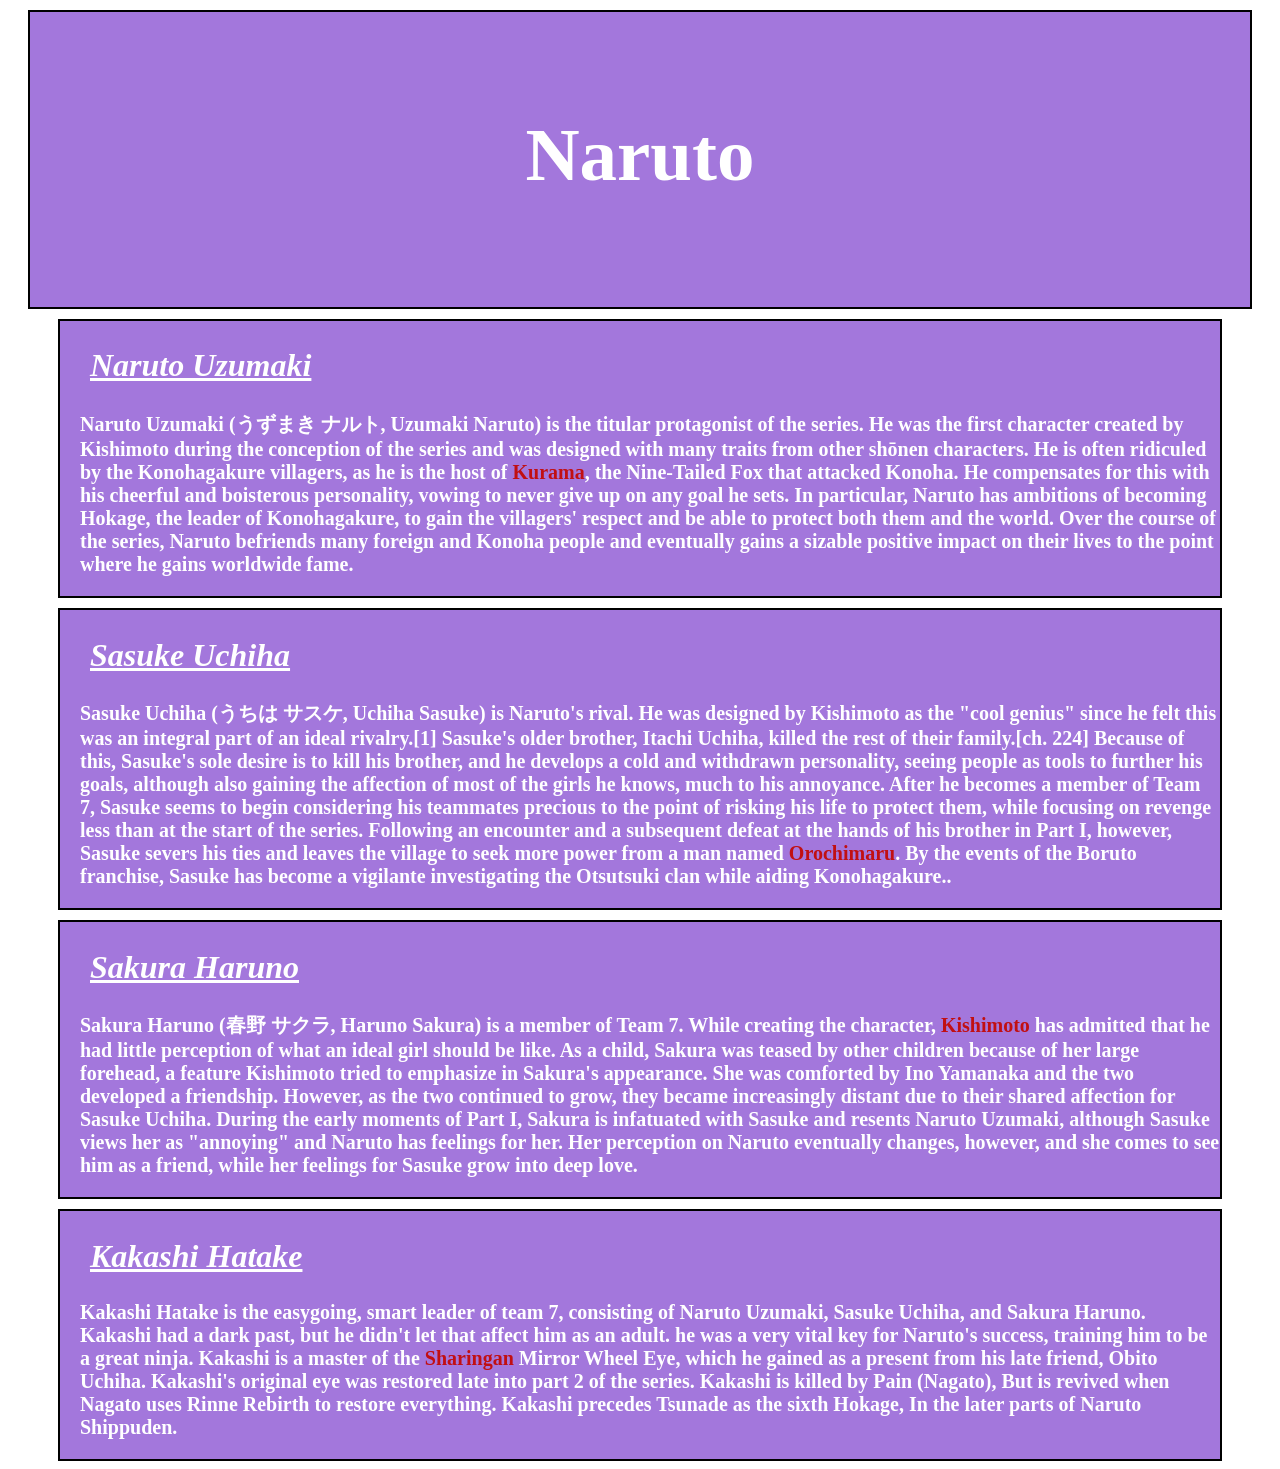
<file: LAB1_2/AssigmentF/index.html>
<!DOCTYPE html>
<html>
<head>
	<title>Assignment F</title>
	<link rel="stylesheet" href="style.css">
	<meta http-equiv="Content-Type" content="text/html; charset=utf-8">
</head>
<body>
	
	<div class="banner-image">
		<H1 class="banner-text" align="center">Naruto<H1>
		<br/>
	</div>
	
	<div>
		<H2 class="header">Naruto Uzumaki<H2>
		<p>
			Naruto Uzumaki (うずまき ナルト, Uzumaki Naruto) is the titular protagonist of the series. He was the first character created by Kishimoto during the conception of the series and was designed with many traits from other shōnen characters. He is often ridiculed by the Konohagakure villagers, as he is the host of <a class="link" href="https://naruto.fandom.com/wiki/Kurama">Kurama</a>, the Nine-Tailed Fox that attacked Konoha. He compensates for this with his cheerful and boisterous personality, vowing to never give up on any goal he sets. In particular, Naruto has ambitions of becoming Hokage, the leader of Konohagakure, to gain the villagers' respect and be able to protect both them and the world. Over the course of the series, Naruto befriends many foreign and Konoha people and eventually gains a sizable positive impact on their lives to the point where he gains worldwide fame.
		</p>
	</div>

	<div>
		<H2 class="header">Sasuke Uchiha<H2>
		<p>
		Sasuke Uchiha (うちは サスケ, Uchiha Sasuke) is Naruto's rival. He was designed by Kishimoto as the "cool genius" since he felt this was an integral part of an ideal rivalry.[1] Sasuke's older brother, Itachi Uchiha, killed the rest of their family.[ch. 224] Because of this, Sasuke's sole desire is to kill his brother, and he develops a cold and withdrawn personality, seeing people as tools to further his goals, although also gaining the affection of most of the girls he knows, much to his annoyance. After he becomes a member of Team 7, Sasuke seems to begin considering his teammates precious to the point of risking his life to protect them, while focusing on revenge less than at the start of the series. Following an encounter and a subsequent defeat at the hands of his brother in Part I, however, Sasuke severs his ties and leaves the village to seek more power from a man named <a class="link" href="https://naruto.fandom.com/wiki/Orochimaru">Orochimaru</a>. By the events of the Boruto franchise, Sasuke has become a vigilante investigating the Otsutsuki clan while aiding Konohagakure..
		</p>
	</div>

	<div>
		<H2 class="header">Sakura Haruno<H2>
		<p>
			Sakura Haruno (春野 サクラ, Haruno Sakura) is a member of Team 7. While creating the character, <a class="link" href="https://en.wikipedia.org/wiki/Masashi_Kishimoto">Kishimoto</a> has admitted that he had little perception of what an ideal girl should be like. As a child, Sakura was teased by other children because of her large forehead, a feature Kishimoto tried to emphasize in Sakura's appearance. She was comforted by Ino Yamanaka and the two developed a friendship. However, as the two continued to grow, they became increasingly distant due to their shared affection for Sasuke Uchiha. During the early moments of Part I, Sakura is infatuated with Sasuke and resents Naruto Uzumaki, although Sasuke views her as "annoying" and Naruto has feelings for her. Her perception on Naruto eventually changes, however, and she comes to see him as a friend, while her feelings for Sasuke grow into deep love.
		</p>
	</div>
		
	<div>
		<H2 class="header">Kakashi Hatake<H2>
		<p>
			Kakashi Hatake is the easygoing, smart leader of team 7, consisting of Naruto Uzumaki, Sasuke Uchiha, and Sakura Haruno. Kakashi had a dark past, but he didn't let that affect him as an adult. he was a very vital key for Naruto's success, training him to be a great ninja. Kakashi is a master of the <a class="link" href="https://naruto.fandom.com/wiki/Sharingan">Sharingan</a> Mirror Wheel Eye, which he gained as a present from his late friend, Obito Uchiha. Kakashi's original eye was restored late into part 2 of the series. Kakashi is killed by Pain (Nagato), But is revived when Nagato uses Rinne Rebirth to restore everything. Kakashi precedes Tsunade as the sixth Hokage, In the later parts of Naruto Shippuden.
		</p>
	</div>
</body>
</html>
</file>
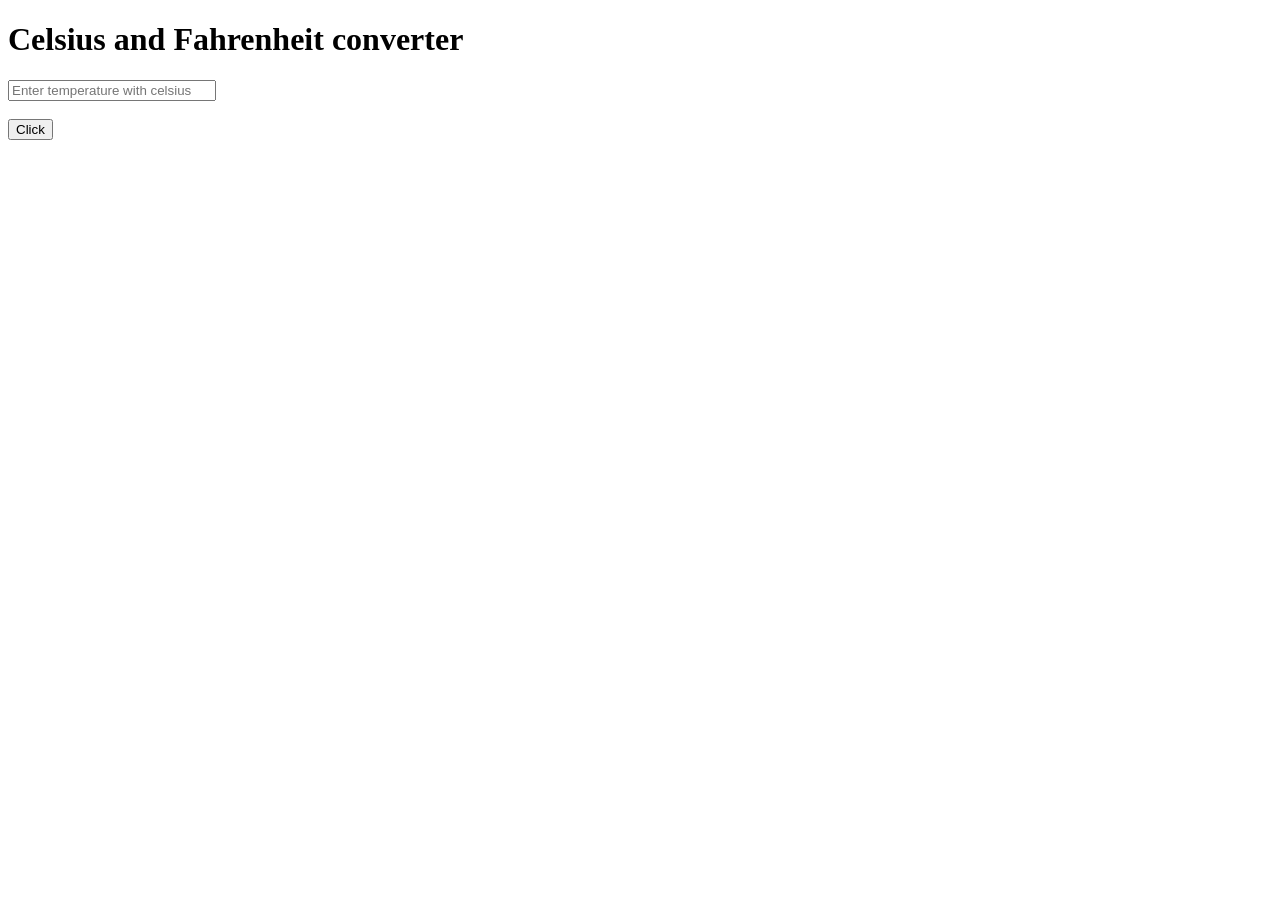
<file: TIN6/6a/index.html>
<!DOCTYPE html>
<html>

<head>
  <meta charset="utf-8">
  <title></title>
  <meta name="viewport" content="width=device-width, initial-scale=1">

  <style>

	input {
		width: 200px;
	}

	</style>

</head>

<body>
  <h1>Celsius and Fahrenheit converter</h1>
  <input id="input" type="number" size="50" placeholder="Enter temperature with celsius">
  <br>
  <br>
  <button onclick="calc()">Click</button>

  <script src="script.js"></script>
</body>

</html>
</file>
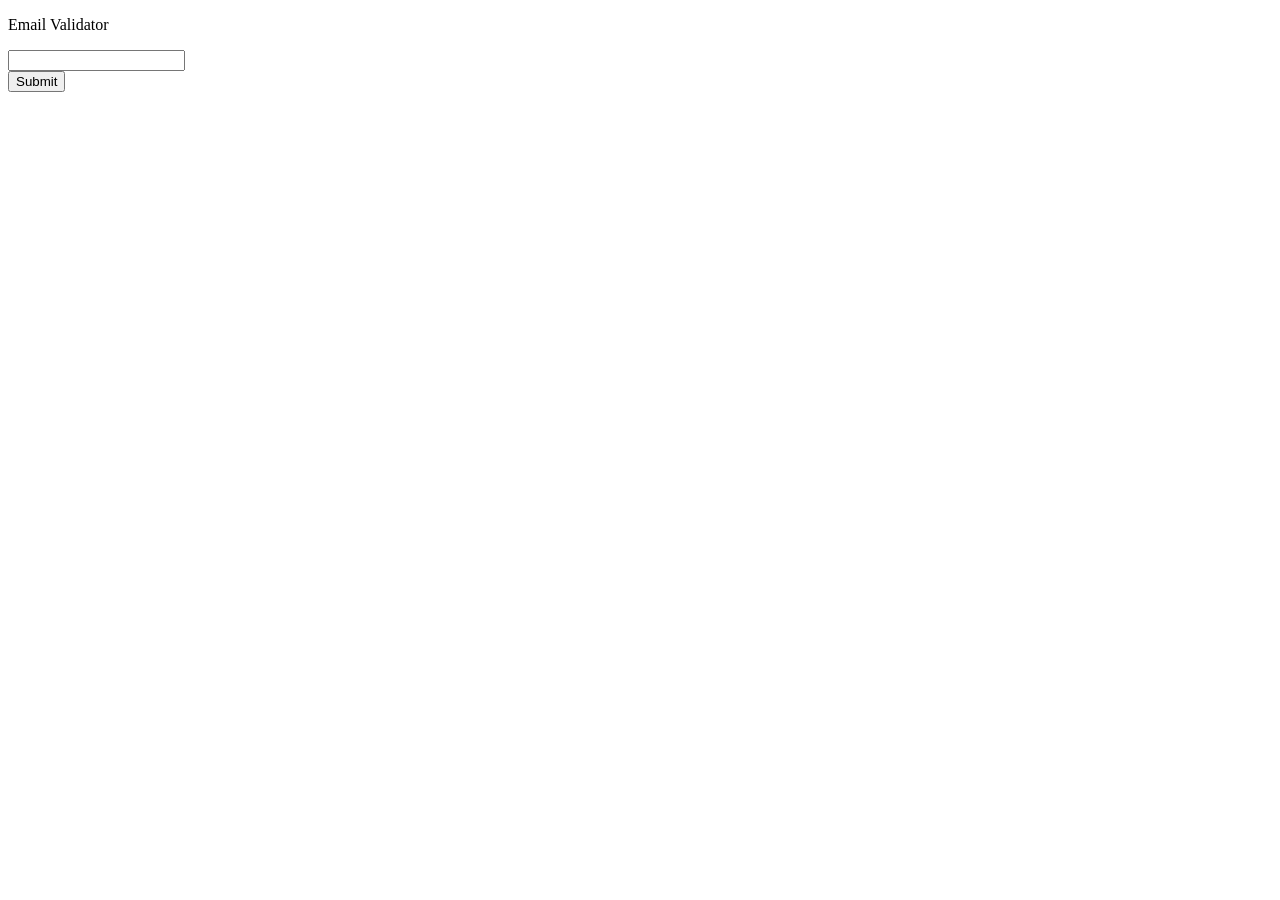
<file: TIN6/6c/index.html>
<!DOCTYPE html>
<html>

<head>
  <meta charset="utf-8">
  <title></title>
</head>

<body>
	<p>Email Validator</p>
	<input id="email" type="text">
	<br>
	<button onclick="validate()">Submit</button>


  <script src="script.js"></script>
</body>

</html>
</file>
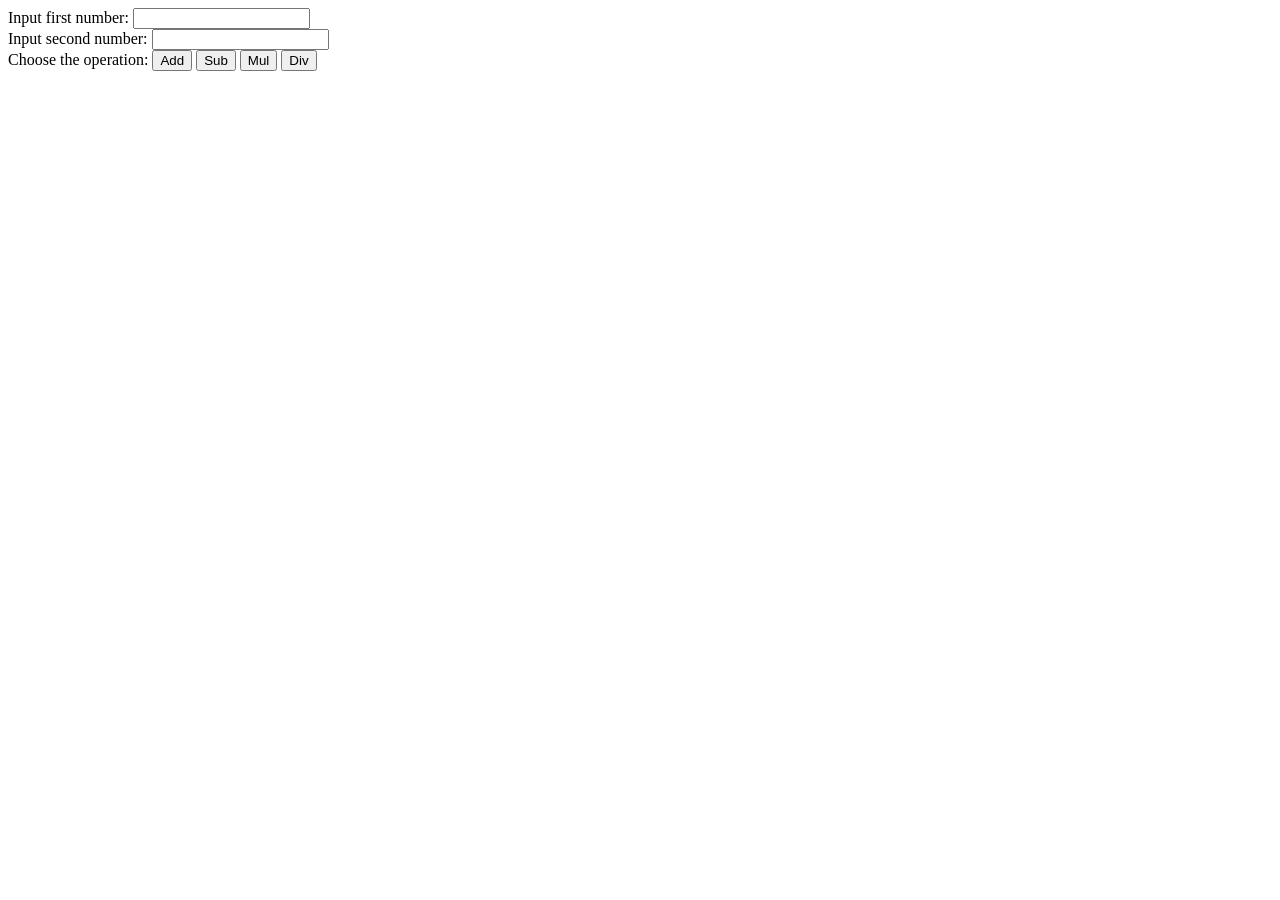
<file: TIN7/7a/index.html>
<!DOCTYPE html>
<html lang="en">
<head>
    <meta charset="UTF-8">
    <title></title>
    <meta http-equiv="Content-Type" content="text/html; charset=utf-8">
</head>
<body>
<form>
    <label for="in1">Input first number:</label>
    <input id="in1" type="number" name="in1" size="50" required>
    <br/>
    <label for="in2">Input second number:</label>
    <input id="in2" type="number" name="in2" size="50" required>
    <br/>
    <label> Choose the operation:</label>
    <button formaction="/Add" type="submit" value="add">Add</button>
    <button formaction="/Sub" type="submit" value="add">Sub</button>
    <button formaction="/Mul" type="submit" value="add">Mul</button>
    <button formaction="/Div" type="submit" value="add">Div</button>
</form>
<!--res-->
</body>
<footer>
</footer>
</html>
</file>
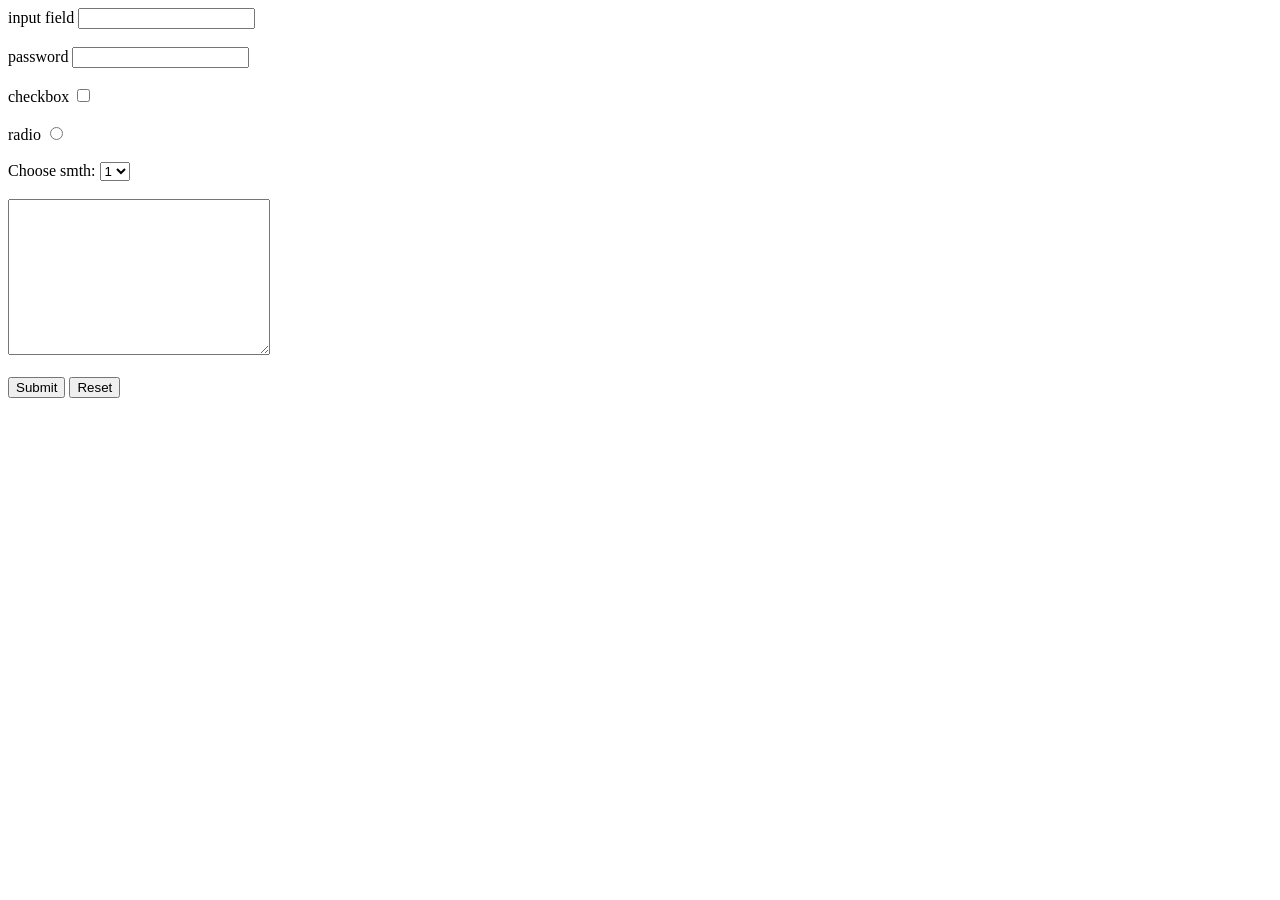
<file: LAB1_2/AssigmentB.html>
<!DOCTYPE html>
<html>
<header>

</header>
<body>
  <text>input field</text>
  <input type="text">
  
  <br><br>
  <text>password</text>
  <input type="password">
  
  <br><br>
  <text>checkbox</text>
  <input type="checkbox">
  
  <br><br>
  <text>radio</text>
  <input type="radio">
  
  <br><br>
  <label for="cars">Choose smth:</label>
  <select name="cars" id="cars">
    <option value="volvo">1</option>
    <option value="saab">2</option>
    <option value="opel">3</option>
    <option value="audi">4</option>
  </select>
  
  <br><br>
  <textarea name="area" id="1" cols="30" rows="10"></textarea>
  <br><br>
  
  <input type="submit">
  <input type="reset">
  
</body>
</html>
</file>
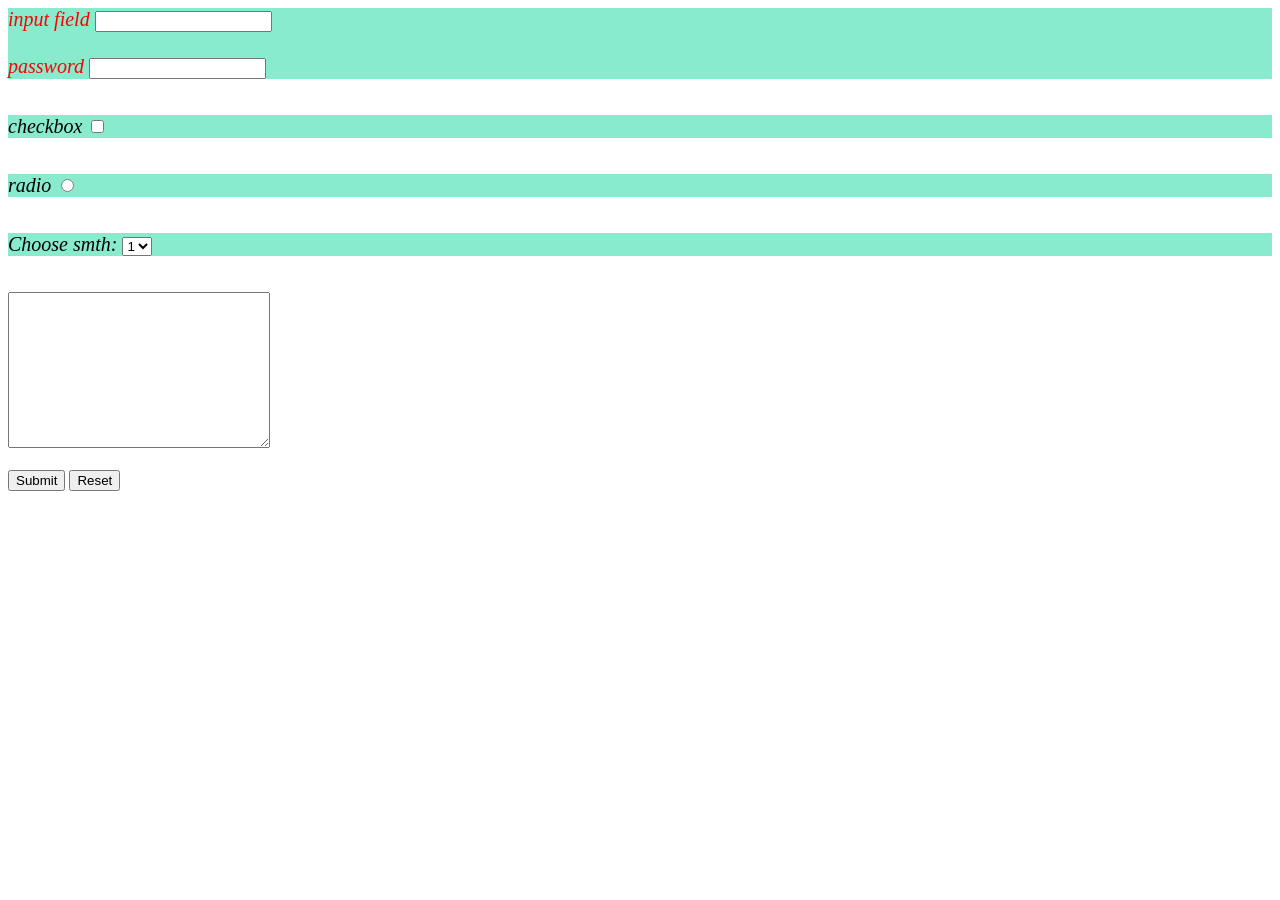
<file: LAB1_2/AssigmentD.html>
<!DOCTYPE html>
<html>
<header>

</header>
<body>

  <style type="text/css">
  	form {
	background: #88ebcd;
	font-size: 20px;
	font-style: italic;
	}

	.mand {
	color: red;
	}

  </style>
  
  <form>
  	<text class="mand">input field</text>
  	<input type="text">
  
  
  	<br><br>
  	<text class="mand">password</text>
  	<input type="password">
  </form>
  
  <br><br>
  <form>
  	<text>checkbox</text>
  	<input type="checkbox">
  </form>
  
  <br><br>
  <form>
  <text>radio</text>
  <input type="radio">
  </form>
  
  <br><br>
  <form>
  <label for="cars">Choose smth:</label>
  <select name="cars" id="cars">
    <option value="volvo">1</option>
    <option value="saab">2</option>
    <option value="opel">3</option>
    <option value="audi">4</option>
  </select>
  </form>
  
  <br><br>
  <textarea name="area" id="1" cols="30" rows="10"></textarea>
  <br><br>
  
  <input type="submit">
  <input type="reset">
  
</body>
</html>
</file>
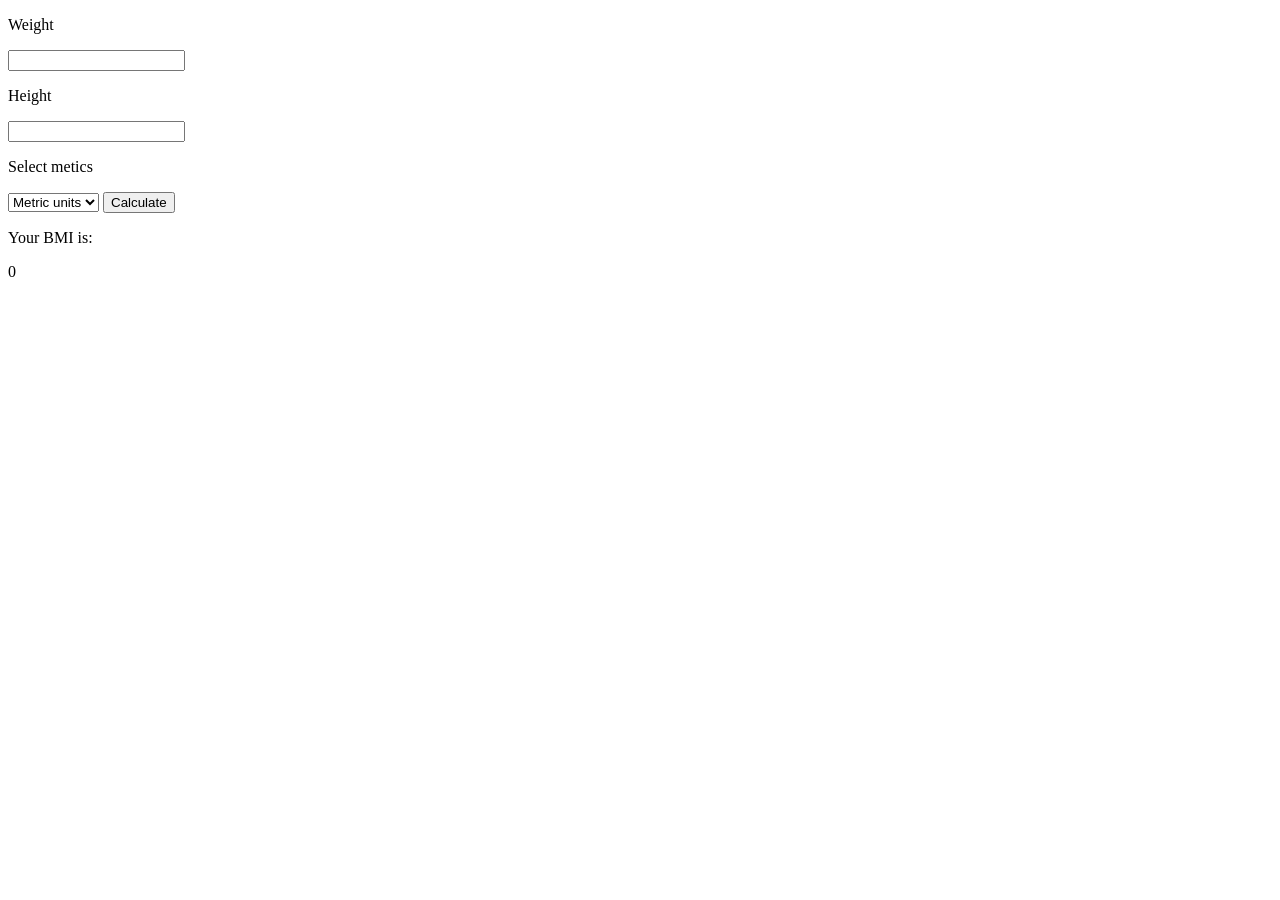
<file: LAB9/calculator.html>
<!DOCTYPE html>
<html lang="en">
<head>
    <meta charset="UTF-8">
    <meta name="viewport" content="width=device-width, initial-scale=1.0">
    <title>Calculator</title>
    <script src="calculator.js"></script>
</head>
<body>
<form onsubmit="return false;">
    <p>Weight</p>
    <input type="number" name="w" id="w">
    <p>Height</p>
    <input type="number" name="h" id="h">
    <p>Select metics</p>
    <select name="operations" id="operations">
        <option value="si">Metric units</option>
        <option value="usc">USC units</option>
    </select>

    <button onclick="calculate()">Calculate</button>
</form>
<p>Your BMI is: </p>
<p id="result">0</p>
</body>
</html>
</file>
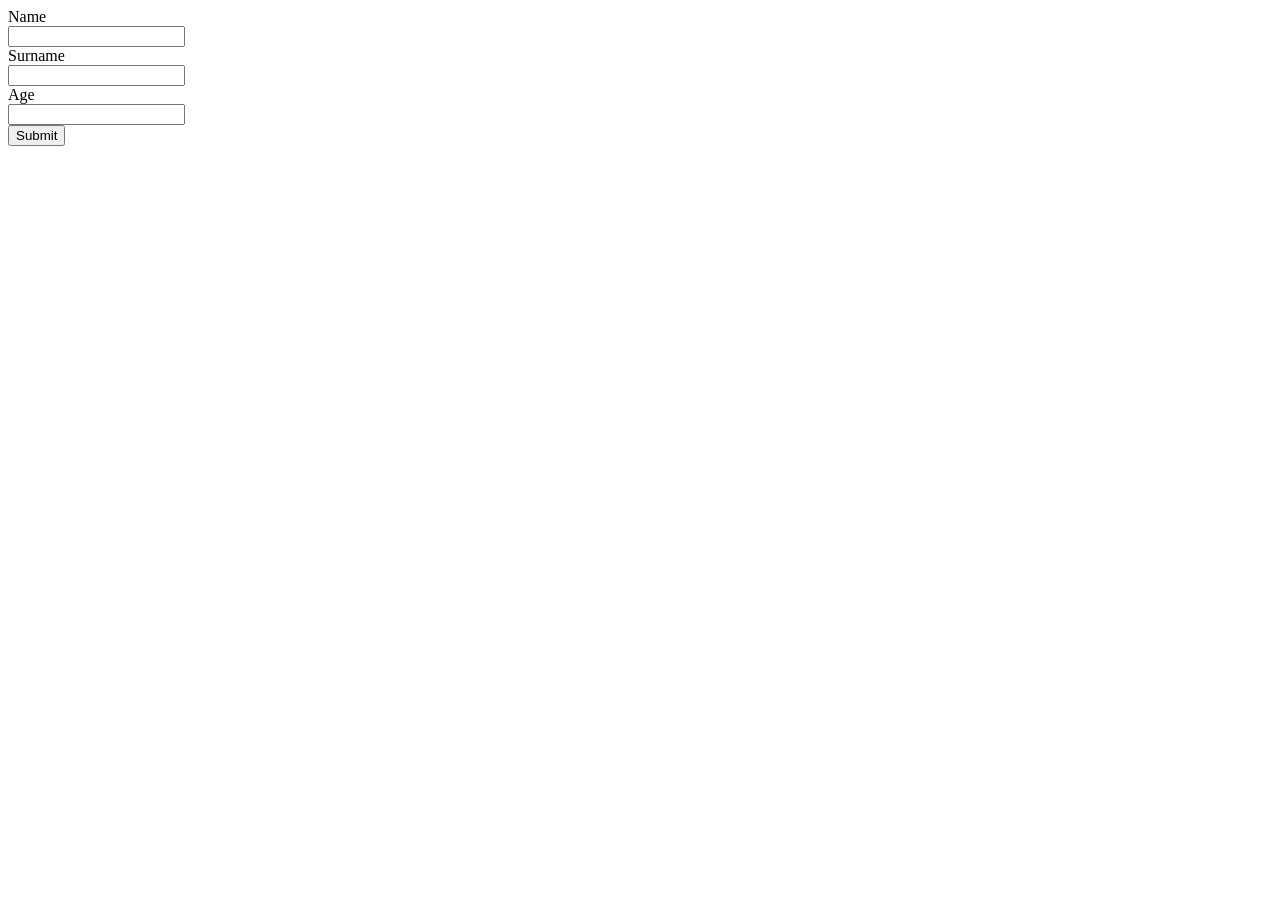
<file: TIN8/routes/form.html>
<!DOCTYPE html>
<html lang="en">
<head>
    <meta charset="UTF-8">
    <meta name="viewport" content="width=device-width, initial-scale=1.0">
    <title>Who are you?</title>
</head>
<body>
<form action="/formdata" method="post">
    <label for="name">Name</label>
    <br>
    <input type="text" name="name" id="name_in">
    <br>
    <label for="surname">Surname</label>
    <br>
    <input type="text" name="surname" id="surname_in">
    <br>
    <label for="age">Age</label>
    <br>
    <input type="text" name="age" id="age_in">
    <br>
    <button>Submit</button>
</form>
</body>
</html>
</file>
<file: LAB1_2/AssigmentF/style.css>
div {
	margin-top:10px;
	margin-left: 50px;
	margin-right: 50px;
	border: 2px solid #000000;
	background-color: #5C0FC190;
	font-size:35;
}

body{
	font-family: "Times New Roman", Times, serif;
	color: white;
	background-image: url('https://static.zerochan.net/NARUTO%3A.SHIPP%C5%AADEN.full.1003851.jpg');
	background-position: center;
	background-repeat: no-repeat;
	background-size: cover;
}

.banner-image{
	background-image: url('https://coverfiles.alphacoders.com/340/34076.png');
	height: 100%;
	background-position: center;
	background-size: cover;
	margin-left: 20px;
	margin-right: 20px;
}

.banner-text{
	
	font-size:75px;
	text-align: center;
	padding-top: 50px;
	color: white;
}

.header {
	margin-left:30px;
	font-size:32px;
	font-style: italic;
	text-decoration: underline;
	
}

p, ul, li {
	margin-left:20px;
	font-size:20px;
}

.link{
	color: #C10F12;
	text-decoration: none;
}

.link:hover{
	color: #0F33C1;
}
</file>
